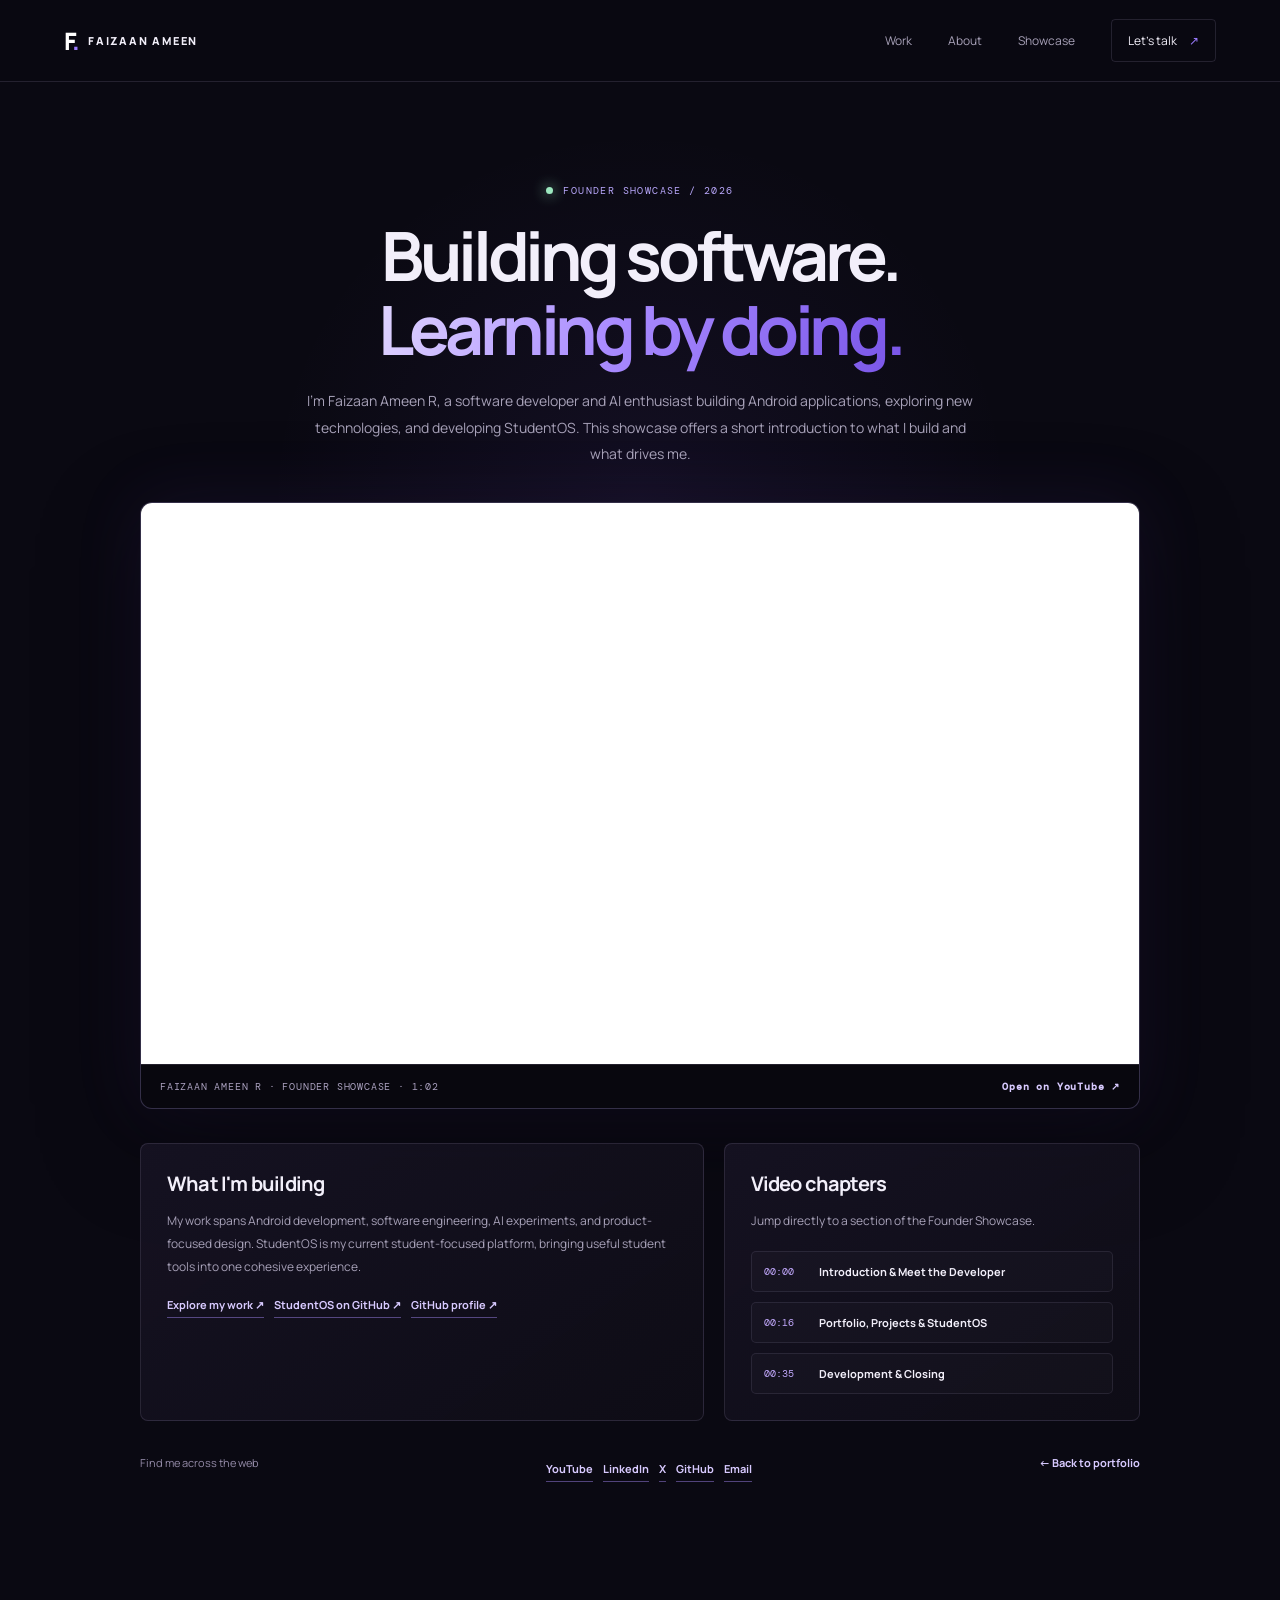
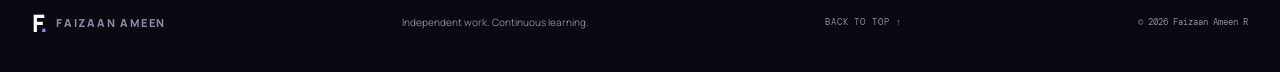
<file: founder-showcase/index.html>
<!doctype html>
<html lang="en">
<head>
  <meta charset="utf-8">
  <meta name="viewport" content="width=device-width, initial-scale=1">
  <meta name="theme-color" content="#0a0912">
  <meta name="color-scheme" content="dark">
  <title>Faizaan Ameen R | Founder Showcase – Software, AI & StudentOS</title>
  <meta name="description" content="Watch the founder showcase of Faizaan Ameen R, a young software developer building Android applications, exploring AI, and developing StudentOS.">
  <meta name="author" content="Faizaan Ameen R">
  <meta name="robots" content="index, follow, max-image-preview:large">
  <link rel="canonical" href="https://faizaanameenr.vercel.app/founder-showcase/">
  <link rel="icon" href="../favicon.svg" type="image/svg+xml">
  <link rel="preconnect" href="https://www.youtube-nocookie.com">
  <link rel="stylesheet" href="../styles.css">
  <link rel="stylesheet" href="../founder-showcase.css">
  <meta property="og:type" content="video.other">
  <meta property="og:title" content="Faizaan Ameen R | Founder Showcase">
  <meta property="og:description" content="A look at my work in software development, AI, and StudentOS.">
  <meta property="og:url" content="https://faizaanameenr.vercel.app/founder-showcase/">
  <meta property="og:image" content="https://i.ytimg.com/vi/cG0vkrNCnkw/maxresdefault.jpg">
  <meta property="og:video" content="https://www.youtube-nocookie.com/embed/cG0vkrNCnkw">
  <meta name="twitter:card" content="summary_large_image">
  <meta name="twitter:title" content="Faizaan Ameen R | Founder Showcase">
  <meta name="twitter:description" content="A look at my work in software development, AI, and StudentOS.">
  <meta name="twitter:image" content="https://i.ytimg.com/vi/cG0vkrNCnkw/maxresdefault.jpg">
  <script type="application/ld+json">
  {
    "@context": "https://schema.org",
    "@graph": [
      {
        "@type": "Person",
        "@id": "https://faizaanameenr.vercel.app/#person",
        "name": "Faizaan Ameen R",
        "url": "https://faizaanameenr.vercel.app/",
        "sameAs": [
          "https://github.com/faizaanameenr",
          "https://www.linkedin.com/in/faizaan-ameen-268a84447/",
          "https://x.com/faizaanameenr",
          "https://www.youtube.com/@faizaanameenr"
        ]
      },
      {
        "@type": "VideoObject",
        "@id": "https://faizaanameenr.vercel.app/founder-showcase/#video",
        "name": "Faizaan Ameen R | Founder Showcase — Building Software, AI & StudentOS",
        "description": "A founder showcase introducing Faizaan Ameen R, a young software developer building Android applications, exploring AI, and developing StudentOS.",
        "thumbnailUrl": [
          "https://i.ytimg.com/vi/cG0vkrNCnkw/maxresdefault.jpg"
        ],
        "uploadDate": "2026-11-14",
        "duration": "PT1M2S",
        "embedUrl": "https://www.youtube-nocookie.com/embed/cG0vkrNCnkw",
        "creator": {
          "@type": "Person",
          "@id": "https://faizaanameenr.vercel.app/#person"
        },
        "mainEntityOfPage": "https://faizaanameenr.vercel.app/founder-showcase/"
      }
    ]
  }
  </script>
</head>
<body>
  <header class="topbar">
    <a class="brand" href="../#home" aria-label="Faizaan Ameen R home"><span class="brand-mark">F<span>.</span></span><span>FAIZAAN AMEEN</span></a>
    <nav class="nav" id="nav">
      <a href="../#work">Work</a>
      <a href="../#about">About</a>
      <a href="./" aria-current="page">Showcase</a>
      <a href="../#contact" class="nav-contact">Let’s talk <span>↗</span></a>
    </nav>
    <button class="menu-toggle" id="menu-toggle" aria-label="Toggle navigation" aria-expanded="false"><span></span><span></span></button>
  </header>

  <main class="showcase-page section-wrap">
    <div class="showcase-intro">
      <div class="eyebrow showcase-kicker"><span class="status-dot"></span> FOUNDER SHOWCASE / 2026</div>
      <h1>Building software.<br><span class="gradient-text">Learning by doing.</span></h1>
      <p>I'm Faizaan Ameen R, a software developer and AI enthusiast building Android applications, exploring new technologies, and developing StudentOS. This showcase offers a short introduction to what I build and what drives me.</p>
    </div>

    <section class="showcase-player-shell" aria-label="Founder Showcase video">
      <div class="showcase-player">
        <iframe
          src="https://www.youtube-nocookie.com/embed/cG0vkrNCnkw?rel=0"
          title="Faizaan Ameen R | Founder Showcase — Building Software, AI & StudentOS"
          loading="eager"
          referrerpolicy="strict-origin-when-cross-origin"
          allow="accelerometer; autoplay; clipboard-write; encrypted-media; gyroscope; picture-in-picture; web-share"
          allowfullscreen></iframe>
      </div>
      <div class="showcase-player-meta">
        <span>FAIZAAN AMEEN R · FOUNDER SHOWCASE · 1:02</span>
        <a href="https://www.youtube.com/watch?v=cG0vkrNCnkw" target="_blank" rel="noopener noreferrer">Open on YouTube ↗</a>
      </div>
    </section>

    <div class="showcase-content">
      <section class="showcase-panel">
        <h2>What I'm building</h2>
        <p>My work spans Android development, software engineering, AI experiments, and product-focused design. StudentOS is my current student-focused platform, bringing useful student tools into one cohesive experience.</p>
        <div class="showcase-links">
          <a href="../#work">Explore my work ↗</a>
          <a href="https://github.com/faizaanameenr/StudentOS" target="_blank" rel="noopener noreferrer">StudentOS on GitHub ↗</a>
          <a href="https://github.com/faizaanameenr" target="_blank" rel="noopener noreferrer">GitHub profile ↗</a>
        </div>
      </section>
      <section class="showcase-panel">
        <h2>Video chapters</h2>
        <p>Jump directly to a section of the Founder Showcase.</p>
        <div class="showcase-chapters">
          <a class="showcase-chapter" href="https://www.youtube.com/watch?v=cG0vkrNCnkw&amp;t=0s" target="_blank" rel="noopener noreferrer"><span class="showcase-time">00:00</span><strong>Introduction &amp; Meet the Developer</strong></a>
          <a class="showcase-chapter" href="https://www.youtube.com/watch?v=cG0vkrNCnkw&amp;t=16s" target="_blank" rel="noopener noreferrer"><span class="showcase-time">00:16</span><strong>Portfolio, Projects &amp; StudentOS</strong></a>
          <a class="showcase-chapter" href="https://www.youtube.com/watch?v=cG0vkrNCnkw&amp;t=35s" target="_blank" rel="noopener noreferrer"><span class="showcase-time">00:35</span><strong>Development &amp; Closing</strong></a>
        </div>
      </section>
    </div>

    <div class="showcase-bottom">
      <span>Find me across the web</span>
      <div class="showcase-links">
        <a href="https://www.youtube.com/@faizaanameenr" target="_blank" rel="noopener noreferrer">YouTube</a>
        <a href="https://www.linkedin.com/in/faizaan-ameen-268a84447/" target="_blank" rel="noopener noreferrer">LinkedIn</a>
        <a href="https://x.com/faizaanameenr" target="_blank" rel="noopener noreferrer">X</a>
        <a href="https://github.com/faizaanameenr" target="_blank" rel="noopener noreferrer">GitHub</a>
        <a href="mailto:faizaanameen.dev@gmail.com">Email</a>
      </div>
      <a href="../">← Back to portfolio</a>
    </div>
  </main>

  <footer class="footer section-wrap">
    <a class="brand" href="../#home"><span class="brand-mark">F<span>.</span></span><span>FAIZAAN AMEEN</span></a>
    <span>Independent work. Continuous learning.</span>
    <a href="#" class="back-to-top">BACK TO TOP ↑</a>
    <small>© <span id="year"></span> Faizaan Ameen R</small>
  </footer>
  <script src="../script.js"></script>
</body>
</html>
</file>
<file: styles.css>
@import url('https://fonts.googleapis.com/css2?family=DM+Mono:wght@400;500&family=Manrope:wght@400;500;600;700;800&display=swap');
:root{--bg:#0a0912;--panel:#13111e;--panel2:#191526;--line:rgba(214,202,255,.13);--text:#f2effa;--muted:#a7a1b8;--violet:#9b7bff;--violet2:#6d4ce3;--mint:#c7f5dc;--mono:'DM Mono',monospace;--sans:'Manrope',sans-serif}
*{box-sizing:border-box}html{scroll-behavior:smooth;scroll-padding-top:100px}body{margin:0;background:var(--bg);color:var(--text);font-family:var(--sans);overflow-x:hidden}a{color:inherit;text-decoration:none}::selection{background:#6f50d8;color:white}.ambient{position:absolute;pointer-events:none;filter:blur(100px);opacity:.18;z-index:-1;border-radius:50%}.ambient-one{width:420px;height:420px;right:0;top:180px;background:#6339d8}.ambient-two{width:360px;height:360px;left:-200px;top:1200px;background:#482a98}.topbar{height:82px;padding:0 max(5vw,24px);display:flex;align-items:center;justify-content:space-between;border-bottom:1px solid var(--line);position:sticky;top:0;z-index:10;background:rgba(10,9,18,.82);backdrop-filter:blur(20px)}.brand{display:inline-flex;align-items:center;gap:11px;font-size:11px;letter-spacing:.16em;font-weight:800}.brand-mark{font-size:24px;letter-spacing:-.1em;color:#fff}.brand-mark span{color:var(--violet)}.nav{display:flex;align-items:center;gap:36px;color:var(--muted);font-size:12px}.nav a{transition:color .2s}.nav a:hover,.nav a:focus-visible{color:white}.nav-contact{padding:12px 16px;border:1px solid var(--line);border-radius:4px;color:var(--text)!important}.nav-contact span{color:var(--violet);margin-left:10px}.menu-toggle{display:none;background:none;border:0}.section-wrap{width:min(1160px,90%);margin-inline:auto}.hero{min-height:690px;padding:110px 0 80px;display:grid;grid-template-columns:1.08fr .92fr;align-items:center;position:relative}.eyebrow,.tiny-label,.project-type,.contact-panel-label{font-family:var(--mono);font-size:10px;letter-spacing:.14em;color:#b7a6f9}.eyebrow{display:flex;align-items:center;gap:10px}.status-dot{width:7px;height:7px;background:#9ce8bf;border-radius:50%;box-shadow:0 0 14px #9ce8bf}.hero h1{font-size:clamp(46px,6.2vw,78px);line-height:1.07;letter-spacing:-.065em;margin:28px 0 24px;font-weight:700}.gradient-text{background:linear-gradient(110deg,#e1d7ff 0%,#a98bff 45%,#7955e8 100%);-webkit-background-clip:text;background-clip:text;color:transparent}.hero-lede{font-size:15px;line-height:1.9;color:var(--muted);max-width:510px}.hero-actions{display:flex;gap:12px;margin-top:34px;flex-wrap:wrap}.button{display:inline-flex;align-items:center;gap:24px;padding:15px 18px;font-size:12px;font-weight:700;border-radius:4px;transition:transform .2s,border-color .2s}.button:hover{transform:translateY(-2px)}.button-primary{background:var(--violet);color:#120d22}.button-primary span{font-size:17px}.button-quiet{border:1px solid var(--line);color:var(--text)}.button-quiet span{color:var(--violet)}.hero-meta{display:flex;align-items:center;gap:13px;margin-top:55px;font-family:var(--mono);font-size:10px;color:#d6d0e5}.hero-meta>span:first-child{color:#7f788f;font-size:9px;letter-spacing:.1em}.hero-meta i{width:3px;height:3px;background:#7563b0;border-radius:50%}.hero-art{height:420px;position:relative;display:grid;place-items:center}.orbit{position:absolute;border:1px solid rgba(170,143,255,.2);border-radius:50%;transform:rotate(-28deg)}.orbit-a{width:390px;height:250px}.orbit-b{width:300px;height:400px;transform:rotate(44deg)}.core-card{position:relative;z-index:2;width:280px;min-height:300px;padding:20px;background:linear-gradient(145deg,rgba(37,31,57,.94),rgba(17,14,27,.96));border:1px solid rgba(194,174,255,.28);border-radius:10px;box-shadow:0 25px 100px rgba(93,61,196,.2),inset 0 1px rgba(255,255,255,.05);transform:rotate(3deg)}.core-top,.core-bottom{display:flex;justify-content:space-between;align-items:center}.tiny-label{font-size:8px;letter-spacing:.1em}.live-pill{font:8px var(--mono);color:#a4e4c0;border:1px solid rgba(164,228,192,.2);padding:5px 7px;border-radius:20px}.live-pill b{display:inline-block;width:5px;height:5px;border-radius:50%;background:#a4e4c0;margin-right:5px}.core-symbol{font-size:74px;font-weight:800;letter-spacing:-.12em;margin-top:32px;line-height:1;background:linear-gradient(145deg,#fff,#9b7bff 70%);color:transparent;background-clip:text}.core-symbol span{font-size:30px;letter-spacing:-.05em}.core-title{font-size:19px;font-weight:800;margin-top:16px}.core-card p{font-size:10px;color:var(--muted);line-height:1.7}.core-line{height:3px;background:#312746;margin:24px 0 17px;border-radius:5px;overflow:hidden}.core-line span{display:block;width:62%;height:100%;background:linear-gradient(90deg,#7552df,#c1a9ff)}.core-bottom{font:8px var(--mono);color:#827b98;letter-spacing:.05em}.float-tag{position:absolute;z-index:3;font:9px var(--mono);letter-spacing:.08em;background:#171323;border:1px solid var(--line);padding:11px 13px;border-radius:3px;box-shadow:0 12px 30px #08060e}.tag-one{top:64px;left:4px;transform:rotate(-5deg)}.tag-two{right:-3px;bottom:64px;transform:rotate(4deg)}.art-cross{position:absolute;color:#a48aff;font-size:24px}.cross-one{top:34px;right:70px}.cross-two{bottom:52px;left:35px;font-size:16px}.hero-index{position:absolute;bottom:25px;left:0;display:flex;align-items:center;gap:12px;color:#777087;font:9px var(--mono);letter-spacing:.1em}.hero-index>span:first-child{color:#c6b5ff}.index-line{height:1px;width:44px;background:#5c4b87}.ticker{border-block:1px solid var(--line);overflow:hidden;background:rgba(255,255,255,.012);padding:17px 0}.ticker-track{display:flex;align-items:center;justify-content:space-around;gap:28px;min-width:950px;white-space:nowrap;font:9px var(--mono);letter-spacing:.14em;color:#b4adc6;animation:marquee 38s linear infinite}.ticker-track b{color:var(--violet);font-size:15px}@keyframes marquee{to{transform:translateX(-22%)}}.work-section{padding:115px 0}.section-heading{display:flex;justify-content:space-between;align-items:end;gap:40px;margin-bottom:45px}.section-heading h2,.about-copy h2{font-size:clamp(32px,4vw,48px);letter-spacing:-.055em;line-height:1.15;margin:17px 0 0}.section-heading>p{max-width:360px;color:var(--muted);font-size:12px;line-height:1.9;margin:0 0 4px}.project-grid{display:grid;grid-template-columns:1fr 1fr;gap:20px}.project-card{border:1px solid var(--line);background:linear-gradient(150deg,rgba(24,20,37,.8),rgba(14,12,22,.85));border-radius:8px;overflow:hidden;transition:transform .25s,border-color .25s}.project-card:hover{transform:translateY(-4px);border-color:rgba(173,146,255,.4)}.project-featured{grid-column:1/-1;display:grid;grid-template-columns:1.05fr .95fr}.project-visual{height:250px;position:relative;overflow:hidden;display:grid;place-items:center;background:#171323}.project-featured .project-visual{height:auto;min-height:360px}.student-visual{background:radial-gradient(ellipse at 50% 40%,#3e2c69 0%,#201a34 40%,#13101e 80%)}.visual-grid{position:absolute;inset:0;background-image:linear-gradient(rgba(198,176,255,.07) 1px,transparent 1px),linear-gradient(90deg,rgba(198,176,255,.07) 1px,transparent 1px);background-size:28px 28px;mask-image:linear-gradient(transparent,#000 20%,#000 75%,transparent)}.student-window{position:relative;z-index:1;width:76%;height:220px;border:1px solid rgba(213,197,255,.28);background:rgba(16,13,27,.9);border-radius:8px;box-shadow:0 30px 60px #0b0815;transform:perspective(900px) rotateY(-8deg) rotateX(3deg)}.window-bar{height:30px;border-bottom:1px solid var(--line);display:flex;align-items:center;gap:5px;padding:0 10px}.window-bar i{width:5px;height:5px;background:#7d699f;border-radius:50%}.window-bar span{font:8px var(--mono);color:#847b9a;margin-left:8px}.window-body{display:flex;height:calc(100% - 30px)}.window-sidebar{width:40px;border-right:1px solid var(--line);padding:14px 10px;display:flex;flex-direction:column;gap:13px}.window-sidebar b{height:17px;width:17px;background:linear-gradient(135deg,#c4afff,#7852dc);border-radius:5px;margin-bottom:10px}.window-sidebar i{height:4px;width:17px;background:#3a304e;border-radius:3px}.window-content{padding:23px 20px;flex:1}.window-content small{font:7px var(--mono);color:#a88aff;letter-spacing:.1em}.window-content strong{display:block;font-size:23px;line-height:1.2;letter-spacing:-.05em;margin-top:12px}.mini-cards{display:flex;gap:7px;margin-top:19px}.mini-cards span{height:35px;flex:1;border:1px solid #332746;border-radius:4px;background:linear-gradient(145deg,#241b36,#171323)}.visual-label{position:absolute;left:20px;bottom:17px;font:8px var(--mono);letter-spacing:.13em;color:#b1a0e8}.project-info{padding:25px}.project-featured .project-info{padding:35px;align-self:center}.project-type{font-size:9px;color:#a993f3}.project-info h3{font-size:24px;letter-spacing:-.04em;margin:12px 0}.project-info p{font-size:12px;line-height:1.9;color:var(--muted);margin:0 0 20px}.tag-row{display:flex;flex-wrap:wrap;gap:7px;margin-bottom:22px}.tag-row span{font:9px var(--mono);color:#c7bfd8;border:1px solid var(--line);border-radius:3px;padding:7px 9px}.text-link{font-size:11px;font-weight:700;display:inline-flex;gap:20px;border-bottom:1px solid #67529b;padding-bottom:7px}.text-link span{color:var(--violet)}.project-note{font:10px var(--mono);color:#8f87a4}.ai-visual{background:radial-gradient(circle at 50% 50%,#38265d,#171323 65%)}.ai-glow{position:absolute;width:180px;height:180px;background:#8053df;filter:blur(70px);opacity:.3}.ai-orb{position:absolute;border-radius:50%;border:1px solid rgba(209,187,255,.55);box-shadow:inset 0 0 35px rgba(147,109,255,.18),0 0 25px rgba(147,109,255,.1)}.orb-1{width:135px;height:135px}.orb-2{width:180px;height:80px;transform:rotate(45deg)}.orb-3{width:180px;height:80px;transform:rotate(-45deg)}.ai-center{font-size:40px;font-weight:800;letter-spacing:-.1em;color:#e4d9ff}.ai-center span{color:#9d7cff}.design-visual{background:linear-gradient(135deg,#29203f,#12101c)}.design-panel{position:absolute;width:150px;height:175px;border:1px solid rgba(201,180,255,.3);border-radius:8px;background:linear-gradient(150deg,#30234d,#171323);box-shadow:0 25px 50px #0c0913}.panel-back{transform:translate(-26px,-7px) rotate(-12deg);opacity:.65}.panel-front{transform:translate(18px,5px) rotate(8deg);padding:20px}.design-top{width:45px;height:5px;border-radius:5px;background:#bda6ff}.design-circle{width:50px;height:50px;border-radius:50%;background:radial-gradient(circle at 30% 25%,#e1d6ff,#8d68e9 70%);margin:24px auto}.design-bars{display:flex;flex-direction:column;gap:6px}.design-bars i{height:4px;border-radius:4px;background:#4e3a70}.design-bars i:nth-child(2){width:75%}.design-bars i:nth-child(3){width:50%}.disclaimer{font-size:10px;line-height:1.8;color:#777087;margin-top:18px}.about-section{border-block:1px solid var(--line);background:linear-gradient(100deg,rgba(29,23,46,.55),rgba(11,9,18,.4));padding:110px 0}.about-layout{display:grid;grid-template-columns:.8fr 1.2fr;gap:90px}.about-label{position:relative;min-height:400px}.about-big{font-size:clamp(42px,5vw,64px);line-height:1.03;letter-spacing:-.07em;font-weight:700;margin-top:35px;position:relative;z-index:1}.about-big span{color:var(--violet)}.about-orbit{position:absolute;width:190px;height:190px;border:1px solid rgba(162,132,255,.22);border-radius:50%;bottom:5px;left:50px}.about-orbit:before,.about-orbit:after{content:"";position:absolute;inset:20px;border:1px solid rgba(162,132,255,.18);border-radius:50%}.about-orbit:after{inset:42px}.about-orbit div{position:absolute;width:9px;height:9px;top:30px;right:20px;border-radius:50%;background:#a98cff;box-shadow:0 0 25px #a98cff}.about-copy h2{font-size:clamp(28px,3.5vw,41px);margin:0 0 25px}.muted-heading{color:#847b98}.about-copy>p{font-size:12px;line-height:2;color:var(--muted);max-width:650px}.principles{display:grid;grid-template-columns:repeat(3,1fr);gap:15px;border-top:1px solid var(--line);margin-top:34px;padding-top:23px}.principles div{display:flex;flex-direction:column;gap:9px}.principles span{font:9px var(--mono);color:var(--violet)}.principles strong{font-size:11px}.principles small{font-size:10px;color:#8f87a4;line-height:1.7}.toolkit-section{padding:110px 0}.toolkit-grid{display:grid;grid-template-columns:1fr 1fr;gap:10px}.toolkit-card{display:grid;grid-template-columns:45px 1fr auto;gap:15px;align-items:center;padding:21px;border:1px solid var(--line);border-radius:5px;background:rgba(255,255,255,.015);transition:background .2s,border-color .2s}.toolkit-card:hover{background:rgba(143,111,234,.06);border-color:rgba(173,146,255,.3)}.tool-icon{width:40px;height:40px;display:grid;place-items:center;background:#201a31;border:1px solid #382b53;border-radius:5px;color:#c6b2ff;font-size:20px}.toolkit-card h3{font-size:12px;margin:0 0 7px}.toolkit-card p{font-size:10px;color:var(--muted);margin:0;line-height:1.7}.toolkit-card>span{font:9px var(--mono);color:#655b79}.contact-section{padding:95px 0;border-top:1px solid var(--line);background:radial-gradient(ellipse at 12% 80%,rgba(96,62,175,.14),transparent 50%)}.contact-layout{display:grid;grid-template-columns:1.2fr .8fr;gap:70px;align-items:center}.contact-layout h2{font-size:clamp(48px,6vw,72px);line-height:1.03;letter-spacing:-.07em;margin:22px 0}.contact-layout>div:first-child>p{max-width:430px;color:var(--muted);font-size:13px;line-height:1.9}.contact-panel{position:relative;padding:28px;border:1px solid var(--line);background:rgba(21,17,33,.8);border-radius:7px;overflow:hidden}.contact-orb{position:absolute;right:24px;top:12px;font-size:40px;color:#6b50a7;opacity:.65}.contact-panel-label{margin-bottom:30px}.contact-panel>a{display:flex;justify-content:space-between;align-items:center;padding:17px 0;border-bottom:1px solid var(--line);font-size:13px;font-weight:700}.contact-panel>a span{color:var(--violet)}.contact-panel>p{font-size:10px;color:#8d849f;line-height:1.8;margin:20px 0 0}.footer{min-height:100px;display:flex;align-items:center;justify-content:space-between;gap:20px;color:#8e869f;font-size:10px}.footer>a:nth-of-type(2){font:9px var(--mono);letter-spacing:.1em}.footer small{font:9px var(--mono)}@media(max-width:800px){.topbar{height:70px}.nav{gap:20px}.hero{grid-template-columns:1fr;padding-top:80px;min-height:unset}.hero-copy{position:relative;z-index:2}.hero-art{height:370px;margin-top:30px}.hero-index{bottom:15px}.project-featured{grid-template-columns:1fr}.project-featured .project-visual{min-height:300px}.project-featured .project-info{padding:26px}.about-layout{grid-template-columns:1fr;gap:35px}.about-label{min-height:230px}.about-orbit{width:150px;height:150px;left:auto;right:30px;bottom:-10px}.about-copy h2{margin-top:0}.contact-layout{gap:35px}.footer{flex-wrap:wrap;padding-block:25px}.footer>span{display:none}}@media(max-width:560px){.topbar{padding-inline:5%}.brand{font-size:9px}.menu-toggle{display:flex;flex-direction:column;gap:5px;padding:10px;z-index:12}.menu-toggle span{width:22px;height:1px;background:#eee}.nav{display:none;position:absolute;top:69px;left:0;right:0;padding:22px 5%;background:#100d1a;border-bottom:1px solid var(--line);flex-direction:column;align-items:stretch;gap:0}.nav.open{display:flex}.nav a{padding:14px 0}.nav .nav-contact{padding:14px;margin-top:7px}.hero{padding-top:65px}.hero h1{font-size:clamp(42px,12vw,62px)}.hero-lede{font-size:13px}.hero-meta{flex-wrap:wrap;margin-top:38px}.hero-art{height:330px;margin-inline:-15px}.orbit-a{width:320px;height:210px}.orbit-b{height:310px;width:230px}.core-card{width:245px;min-height:280px}.tag-one{left:4px;top:30px}.tag-two{right:0;bottom:30px}.work-section,.toolkit-section{padding:75px 0}.section-heading{display:block;margin-bottom:30px}.section-heading>p{margin-top:18px}.project-grid{grid-template-columns:1fr}.project-featured{grid-column:auto}.project-featured .project-visual{min-height:270px}.project-info{padding:22px}.project-info h3{font-size:21px}.about-section{padding:75px 0}.about-layout{gap:20px}.about-label{min-height:210px}.about-big{font-size:50px;margin-top:25px}.principles{grid-template-columns:1fr;gap:18px}.principles div{display:grid;grid-template-columns:24px 1fr;gap:5px 10px}.principles span{grid-row:span 2}.principles small{grid-column:2}.toolkit-grid{grid-template-columns:1fr}.toolkit-card{padding:16px;grid-template-columns:40px 1fr auto}.toolkit-card p{font-size:9px}.contact-section{padding:75px 0}.contact-layout{grid-template-columns:1fr;gap:35px}.contact-layout h2{font-size:55px}.footer{justify-content:space-between}.footer small{width:100%;padding-top:10px;border-top:1px solid var(--line)}}@media(prefers-reduced-motion:reduce){*,*::before,*::after{scroll-behavior:auto!important;animation-duration:.01ms!important;animation-iteration-count:1!important;transition-duration:.01ms!important}}


/* Motion layer: progressively enhanced, touch-friendly, and reduced-motion aware. */
:root { --pointer-x: 50%; --pointer-y: 30%; }
body { background-image: radial-gradient(600px circle at var(--pointer-x) var(--pointer-y), rgba(139,92,246,.075), transparent 62%); }
a, button, .project-card, .toolkit-card { -webkit-tap-highlight-color: transparent; }
a:focus-visible, button:focus-visible { outline: 2px solid #b6a0ff; outline-offset: 4px; }
.motion-reveal { opacity: 0; transform: translate3d(0, 22px, 0); transition: opacity .7s cubic-bezier(.2,.75,.2,1), transform .7s cubic-bezier(.2,.75,.2,1); transition-delay: var(--reveal-delay, 0ms); }
.motion-reveal.is-visible { opacity: 1; transform: translate3d(0,0,0); }
.hero-art { transform-style: preserve-3d; }
.core-card { animation: card-breathe 7s ease-in-out infinite; will-change: transform; }
.orbit-a { animation: orbit-drift 18s ease-in-out infinite alternate; }
.orbit-b { animation: orbit-drift 22s ease-in-out infinite alternate-reverse; }
.project-visual { overflow: hidden; }
.project-visual::after { content: ""; position:absolute; inset:-60% -30%; pointer-events:none; background: linear-gradient(110deg, transparent 40%, rgba(255,255,255,.055) 50%, transparent 60%); transform:translateX(-60%) rotate(8deg); transition:transform .9s ease; }
.project-card:hover .project-visual::after { transform:translateX(60%) rotate(8deg); }
.project-card, .toolkit-card { transition: transform .28s ease, border-color .28s ease, box-shadow .28s ease; }
.project-card:hover { border-color:rgba(167,139,250,.45); box-shadow:0 22px 70px rgba(0,0,0,.2); }
.toolkit-card:hover { transform:translateY(-3px); border-color:rgba(167,139,250,.35); }
.button { transition:transform .2s ease, box-shadow .2s ease, background .2s ease; }
.button:hover { transform:translateY(-2px); box-shadow:0 10px 28px rgba(139,92,246,.18); }
@keyframes card-breathe { 0%,100% { transform:translateY(0) rotateX(0deg) rotateY(0deg); } 50% { transform:translateY(-7px) rotateX(1deg) rotateY(-1deg); } }
@keyframes orbit-drift { from { translate:0 -5px; rotate:-2deg; } to { translate:0 8px; rotate:2deg; } }
@media (max-width: 760px) {
  body { background-image: radial-gradient(360px circle at var(--pointer-x) var(--pointer-y), rgba(139,92,246,.06), transparent 65%); }
  .motion-reveal { transform:translate3d(0,14px,0); transition-duration:.48s; }
  .project-card:active, .toolkit-card:active { transform:scale(.99); }
  .core-card { animation-duration:9s; }
}
@media (hover:none), (pointer:coarse) {
  .project-card:hover { box-shadow:none; }
  .project-visual::after { display:none; }
}
@media (prefers-reduced-motion: reduce) {
  .motion-reveal { opacity:1!important; transform:none!important; transition:none!important; }
  .core-card,.orbit-a,.orbit-b { animation:none!important; }
  .project-card,.toolkit-card,.button { transition:none!important; }
  body { background-image:none; }
}


/* Rotating hero role */
.hero-heading { max-width: 760px; }
.role-rotator { display:inline-block; min-width:0; white-space:nowrap; transform-origin:50% 80%; }
.role-rotator.role-exit { opacity:0; transform:translateY(9px); filter:blur(3px); }
.role-rotator.role-enter { animation: role-enter .42s cubic-bezier(.2,.75,.2,1) both; }
@keyframes role-enter { from { opacity:0; transform:translateY(-9px); filter:blur(3px); } to { opacity:1; transform:translateY(0); filter:blur(0); } }
@media(max-width:760px) {
 .hero-heading { max-width:100%; }
 .role-rotator { white-space:normal; }
}
@media(prefers-reduced-motion:reduce) {
 .role-rotator.role-exit { opacity:1; transform:none; filter:none; }
 .role-rotator.role-enter { animation:none; }
}


/* StudentOS project links and vertically stacked APK releases */
.student-links{display:flex;flex-direction:column;align-items:flex-start;gap:13px;margin:2px 0 26px}
.student-links .text-link{line-height:1.5}
.release-list{display:flex;flex-direction:column;gap:12px;border-top:1px solid var(--line);padding-top:18px}
.release-heading{display:flex;justify-content:space-between;gap:10px;color:#8d83a6;font:8px var(--mono);letter-spacing:.13em;margin-bottom:2px}
.release-card{border:1px solid var(--line);border-radius:6px;background:rgba(7,6,13,.35);padding:17px}
.release-current{border-color:rgba(155,123,255,.42);background:linear-gradient(130deg,rgba(117,81,205,.11),rgba(255,255,255,.012))}
.release-topline,.release-actions{display:flex;align-items:center;justify-content:space-between;gap:12px;flex-wrap:wrap}
.release-version{font:11px var(--mono);color:#e1d7ff;letter-spacing:.06em}
.release-status{font:8px var(--mono);letter-spacing:.1em;color:#b8a0ff;border:1px solid rgba(155,123,255,.3);padding:5px 7px;border-radius:3px}
.release-archived{color:#a7a1b8;border-color:var(--line)}
.release-card h4{font-size:15px;margin:13px 0 6px;letter-spacing:-.02em}
.release-card>p{font-size:10px;line-height:1.8;color:var(--muted);margin:0 0 15px;overflow-wrap:anywhere}
.release-download{display:inline-flex;align-items:center;justify-content:center;gap:16px;padding:11px 13px;background:var(--violet);color:#120d22;font-size:10px;font-weight:800;border-radius:4px}
.release-download span{font-size:15px}
.release-source{font-size:10px;font-weight:700;color:#c9bbf5}
.release-unavailable{background:#282333;color:#898197;cursor:not-allowed}
.release-note{display:block;margin-top:13px;color:#8d849f;font-size:9px;line-height:1.7}
@media(max-width:560px){.release-card{padding:14px}.release-actions{align-items:flex-start;flex-direction:column}.release-heading{font-size:7px}.student-links{gap:15px}}


/* Responsive refinement: wide desktop through compact phones */
.section-wrap{width:min(1240px,calc(100% - 64px))}
.hero{grid-template-columns:minmax(0,1.05fr) minmax(360px,.95fr);gap:clamp(24px,4vw,64px);min-height:min(760px,calc(100svh - 82px));padding-block:clamp(72px,8vw,118px) 86px}
.hero-copy,.hero-art,.project-info,.about-copy,.contact-layout>div{min-width:0}
.hero h1{font-size:clamp(48px,5.3vw,78px);overflow-wrap:normal}
.hero-art{width:100%;min-width:0}
.work-section,.toolkit-section{padding-block:clamp(76px,8vw,116px)}
.project-grid{gap:clamp(14px,2vw,24px)}
.project-featured{grid-template-columns:minmax(0,1.02fr) minmax(0,.98fr)}
.project-featured .project-visual{min-height:440px}
.project-featured .project-info{padding:clamp(24px,3vw,42px)}
.project-info p{max-width:62ch}
.student-showcase{isolation:isolate;min-height:440px!important;background:radial-gradient(ellipse at 50% 48%,#45316f 0%,#211a35 52%,#100e19 100%)}
.student-device{position:absolute;z-index:1;overflow:hidden;border:1px solid rgba(225,213,255,.28);border-radius:14px;background:#0c0a13;box-shadow:0 24px 60px rgba(0,0,0,.48)}
.student-device img{display:block;width:100%;height:100%;object-fit:cover;object-position:top center}
.student-device-main{width:39%;height:74%;left:31%;top:12%;z-index:3;transform:rotate(-2deg)}
.student-device-side{width:31%;height:61%;left:8%;top:24%;z-index:2;transform:rotate(-8deg)}
.student-device-back{width:29%;height:57%;right:7%;top:27%;z-index:1;transform:rotate(7deg)}
.student-showcase .visual-label{z-index:4;left:22px;bottom:20px}
.student-showcase .visual-grid{z-index:0}
.student-links{align-items:stretch}
.student-links .text-link{width:fit-content;max-width:100%;overflow-wrap:anywhere}
.release-list{min-width:0}
.release-card{min-width:0}
.release-actions{justify-content:flex-start;gap:18px}
.about-layout{grid-template-columns:minmax(0,.78fr) minmax(0,1.22fr);gap:clamp(38px,7vw,100px)}
.toolkit-grid{gap:12px}
.contact-layout{grid-template-columns:minmax(0,1.15fr) minmax(320px,.85fr);gap:clamp(36px,7vw,90px)}
@media(min-width:1500px){
 .section-wrap{width:min(1320px,calc(100% - 112px))}
 .hero h1{font-size:clamp(72px,5vw,88px)}
 .project-featured .project-visual{min-height:500px}
}
@media(max-width:1000px){
 .section-wrap{width:calc(100% - 48px)}
 .hero{grid-template-columns:minmax(0,1fr) minmax(280px,.82fr);gap:18px;padding-top:76px}
 .hero h1{font-size:clamp(43px,5.4vw,58px)}
 .hero-art{transform:scale(.9);transform-origin:center}
 .orbit-a{width:340px;height:225px}
 .orbit-b{width:260px;height:340px}
 .float-tag{font-size:8px;padding:9px}
 .tag-one{left:-4px}
 .tag-two{right:-12px}
 .project-featured .project-visual{min-height:390px}
 .project-featured .project-info{padding:24px}
 .about-layout{gap:40px}
 .contact-layout{gap:32px}
}
@media(max-width:760px){
 .section-wrap{width:calc(100% - 40px)}
 .hero{grid-template-columns:minmax(0,1fr);min-height:unset;padding:72px 0 68px;gap:12px}
 .hero h1{font-size:clamp(44px,8.4vw,66px)}
 .hero-art{height:360px;margin:12px auto 0;transform:none;width:min(100%,480px)}
 .hero-index{bottom:10px}
 .project-featured{grid-template-columns:minmax(0,1fr)}
 .project-featured .project-visual{min-height:380px}
 .project-featured .project-info{padding:clamp(22px,5vw,32px)}
 .about-layout{grid-template-columns:minmax(0,1fr);gap:28px}
 .about-label{min-height:220px}
 .about-orbit{right:clamp(20px,10vw,80px)}
 .contact-layout{grid-template-columns:minmax(0,1fr);gap:30px}
 .contact-panel{max-width:none}
}
@media(max-width:560px){
 .section-wrap{width:calc(100% - 32px)}
 .topbar{padding-inline:16px}
 .hero{padding-top:56px}
 .hero h1{font-size:clamp(39px,10.8vw,54px);letter-spacing:-.06em}
 .hero-lede{max-width:42ch}
 .hero-actions{gap:9px}
 .button{gap:14px;padding:14px}
 .hero-meta{gap:10px}
 .hero-art{height:320px;width:100%;margin-inline:0}
 .orbit-a{width:min(84vw,320px);height:205px}
 .orbit-b{width:min(64vw,240px);height:300px}
 .core-card{width:235px;min-height:270px}
 .tag-one{left:0;top:25px}
 .tag-two{right:0;bottom:20px}
 .project-featured .project-visual{min-height:320px}
 .student-device-main{width:42%;height:72%;left:30%;top:12%}
 .student-device-side{width:32%;height:59%;left:5%;top:25%}
 .student-device-back{width:29%;height:54%;right:4%;top:29%}
 .student-showcase .visual-label{left:14px;bottom:14px;font-size:7px}
 .section-heading h2{font-size:clamp(30px,8vw,40px)}
 .project-info{padding:20px}
 .release-heading{flex-wrap:wrap}
 .release-actions{align-items:stretch;flex-direction:column}
 .release-download{width:100%;justify-content:space-between}
 .release-source{padding:4px 0}
 .principles{grid-template-columns:minmax(0,1fr)}
 .toolkit-card{grid-template-columns:38px minmax(0,1fr) auto;gap:11px}
 .toolkit-card p{overflow-wrap:anywhere}
 .contact-layout h2{font-size:clamp(44px,12vw,56px)}
 .contact-panel{padding:22px}
 .contact-panel>a{overflow-wrap:anywhere;gap:12px}
 .footer{gap:14px}
}
@media(max-width:360px){
 .brand{letter-spacing:.1em}
 .hero h1{font-size:38px}
 .hero-art{height:290px}
 .core-card{width:215px;padding:16px}
 .tiny-label,.live-pill{font-size:7px}
 .project-featured .project-visual{min-height:285px}
 .release-card{padding:12px}
}
@media(orientation:landscape) and (max-height:560px) and (min-width:700px){
 .hero{min-height:unset;padding-block:48px 60px}
 .hero-art{height:330px}
}
@media(prefers-reduced-motion:reduce){
 .student-device{transform:none}
}


/* Desktop showcase: give the real StudentOS screens more visual weight. */
@media (min-width: 1101px) {
  .student-showcase,
  .project-featured .student-showcase { min-height: 560px !important; }
  .student-device-main { width: 46%; height: 80%; left: 28%; top: 8%; }
  .student-device-side { width: 35%; height: 67%; left: 4%; top: 19%; }
  .student-device-back { width: 33%; height: 64%; right: 4%; top: 22%; }
}


/* StudentOS showcase fix: show complete screens at both desktop and mobile sizes, hide status-bar clock. */
.student-device { background:#0c0a13; }
.student-device img {
  display:block;
  width:100%;
  height:100%;
  object-fit:contain !important;
  object-position:center top !important;
}
/* Cover only the screenshot status-bar strip; keep the rest of each app screen visible. */
.student-device::after {
  content:"";
  position:absolute;
  z-index:5;
  top:0;
  left:0;
  right:0;
  height:5.2%;
  background:#0c0a13;
  pointer-events:none;
}
@media (min-width:761px) {
  .student-showcase,
  .project-featured .student-showcase { min-height:620px !important; }
  .student-device-main { width:42%; height:86%; left:29%; top:7%; }
  .student-device-side { width:31%; height:72%; left:3%; top:15%; }
  .student-device-back { width:30%; height:69%; right:3%; top:18%; }
}
@media (max-width:760px) {
  .project-featured .project-visual.student-showcase { min-height:440px !important; }
  .student-device-main { width:43%; height:79%; left:29%; top:8%; }
  .student-device-side { width:32%; height:65%; left:3%; top:18%; }
  .student-device-back { width:30%; height:62%; right:3%; top:21%; }
}
@media (max-width:560px) {
  .project-featured .project-visual.student-showcase { min-height:390px !important; }
  .student-device-main { width:45%; height:78%; left:28%; top:7%; }
  .student-device-side { width:31%; height:62%; left:2%; top:19%; }
  .student-device-back { width:29%; height:59%; right:2%; top:22%; }
}


/* Accessibility and reliable anchor placement below the sticky header. */
#home, #work, #about, #toolkit, #contact { scroll-margin-top: 100px; }
.disclaimer { color: #aaa3ba; }
.back-to-top { display:inline-flex; align-items:center; gap:8px; }
.back-to-top svg { flex:0 0 auto; }
@media (max-width: 560px) {
  #home, #work, #about, #toolkit, #contact { scroll-margin-top: 82px; }
}


/* StudentOS: three consistent, realistic phone frames in one fixed showcase. */
.project-featured { align-items: stretch; }
.project-featured .student-showcase {
  position: relative;
  align-self: stretch;
  width: 100%;
  height: 500px;
  min-height: 500px !important;
  overflow: hidden;
  isolation: isolate;
}
.student-device {
  box-sizing: border-box;
  position: absolute;
  overflow: hidden;
  aspect-ratio: 9 / 19.5;
  height: auto !important;
  border: 2px solid #34313f;
  border-radius: 22px;
  background: #09090f;
  box-shadow: 0 20px 45px rgba(0,0,0,.48), inset 0 0 0 1px rgba(255,255,255,.08);
}
.student-device img {
  display: block;
  width: 100%;
  height: 100%;
  object-fit: cover !important;
  object-position: center top !important;
  border-radius: 19px;
}
.student-device::after { content: none !important; }
.student-device-main {
  width: min(34%, 205px) !important;
  left: 50% !important;
  top: 50% !important;
  right: auto !important;
  transform: translate(-50%,-50%) !important;
  z-index: 3 !important;
  opacity: 1;
  border-radius: 22px;
  box-shadow: 0 24px 50px rgba(0,0,0,.55), 0 0 30px rgba(139,92,246,.12);
}
.student-device-side {
  width: min(29%, 176px) !important;
  left: 13% !important;
  top: 50% !important;
  right: auto !important;
  transform: translateY(-50%) rotate(-3deg) !important;
  z-index: 2 !important;
  opacity: 1;
}
.student-device-back {
  width: min(29%, 176px) !important;
  right: 13% !important;
  left: auto !important;
  top: 50% !important;
  transform: translateY(-50%) rotate(3deg) !important;
  z-index: 1 !important;
  opacity: 1;
}
.student-showcase .visual-label { z-index: 4; }
@media (min-width: 1101px) {
  .project-featured .student-showcase { height: 560px; min-height: 560px !important; }
  .student-device-main { width: min(34%, 220px) !important; }
  .student-device-side { width: min(29%, 188px) !important; left: 10% !important; }
  .student-device-back { width: min(29%, 188px) !important; right: 10% !important; }
}
@media (max-width: 1000px) {
  .project-featured .student-showcase { height: 460px; min-height: 460px !important; }
  .student-device-main { width: min(35%, 190px) !important; }
  .student-device-side { width: min(29%, 158px) !important; left: 7% !important; }
  .student-device-back { width: min(29%, 158px) !important; right: 7% !important; }
}
@media (max-width: 760px) {
  .project-featured .student-showcase { height: 460px; min-height: 460px !important; }
  .student-device-main { width: min(38%, 205px) !important; }
  .student-device-side { width: min(31%, 168px) !important; left: 4% !important; }
  .student-device-back { width: min(31%, 168px) !important; right: 4% !important; }
}
@media (max-width: 560px) {
  .project-featured .student-showcase { height: 400px; min-height: 400px !important; }
  .student-device { border-radius: 17px; }
  .student-device img { border-radius: 14px; }
  .student-device-main { width: 39% !important; }
  .student-device-side { width: 31% !important; left: 2% !important; }
  .student-device-back { width: 31% !important; right: 2% !important; }
  .student-showcase .visual-label { left: 12px; bottom: 12px; font-size: 7px; }
}
@media (max-width: 360px) {
  .project-featured .student-showcase { height: 360px; min-height: 360px !important; }
  .student-device-main { width: 40% !important; }
  .student-device-side { width: 31% !important; left: 1% !important; }
  .student-device-back { width: 31% !important; right: 1% !important; }
}
@media (prefers-reduced-motion: reduce) {
  .student-device-main, .student-device-side, .student-device-back { transition: none !important; }
}


/* Personal portrait hero: monochrome photography with restrained violet accents. */
.hero-portrait {
  position: relative;
  display: grid;
  place-items: center;
  min-width: 0;
  height: 440px;
  isolation: isolate;
}
.portrait-frame {
  position: relative;
  z-index: 2;
  width: min(68%, 340px);
  height: min(100%, 420px);
  aspect-ratio: 2 / 3;
  overflow: hidden;
  border: 1px solid rgba(194,174,255,.38);
  border-radius: 18px;
  background: #13111e;
  box-shadow: 0 28px 80px rgba(0,0,0,.52), 0 0 54px rgba(139,92,246,.16);
  transform: rotate(2deg);
}
.portrait-frame img {
  display: block;
  width: 100%;
  height: 100%;
  object-fit: cover;
  object-position: center 44%;
  filter: grayscale(100%);
}
.portrait-caption {
  position: absolute;
  inset: auto 0 0;
  display: flex;
  align-items: center;
  gap: 9px;
  padding: 32px 15px 16px;
  background: linear-gradient(transparent,rgba(10,9,18,.92));
  color: #eee8ff;
  font: 9px var(--mono);
  letter-spacing: .12em;
}
.portrait-caption i {
  display: inline-block;
  width: 4px;
  height: 4px;
  flex: 0 0 auto;
  border-radius: 50%;
  background: var(--violet);
}
.portrait-orbit {
  position: absolute;
  z-index: 1;
  width: 82%;
  aspect-ratio: 1;
  border: 1px solid rgba(155,123,255,.22);
  border-radius: 50%;
  pointer-events: none;
}
.portrait-orbit-one { transform: rotate(-24deg) scaleY(.7); }
.portrait-orbit-two { transform: rotate(35deg) scaleY(.82); }
.portrait-float {
  position: absolute;
  z-index: 3;
  padding: 10px 12px;
  border: 1px solid rgba(194,174,255,.22);
  border-radius: 4px;
  background: rgba(15,12,25,.88);
  color: #d9ccff;
  font: 8px var(--mono);
  letter-spacing: .1em;
  box-shadow: 0 12px 28px rgba(0,0,0,.24);
}
.portrait-float-top { top: 15%; right: 0; }
.portrait-float-bottom { bottom: 13%; left: 0; }
@media (max-width: 1000px) {
  .hero-portrait { height: 390px; }
  .portrait-frame { width: min(72%,300px); }
  .portrait-float { font-size: 7px; padding: 8px; }
}
@media (max-width: 760px) {
  .hero-portrait { height: 390px; margin: 12px auto 0; width: min(100%,480px); }
  .portrait-frame { width: min(64%,270px); height: min(100%,360px); }
  .portrait-float-top { right: 2%; top: 12%; }
  .portrait-float-bottom { left: 1%; bottom: 10%; }
}
@media (max-width: 560px) {
  .hero-portrait { height: 340px; }
  .portrait-frame { width: min(65%,240px); height: 330px; border-radius: 15px; }
  .portrait-caption { font-size: 8px; padding: 28px 11px 13px; }
  .portrait-float-top { right: 0; top: 10%; }
  .portrait-float-bottom { left: 0; bottom: 8%; }
}
@media (prefers-reduced-motion: reduce) {
  .portrait-frame { transform: none; }
}


/* Interactive portrait hover: subtle lift, zoom, violet glow, and a light sweep. */
.portrait-frame {
  transition: transform .45s cubic-bezier(.2,.8,.2,1), box-shadow .45s ease, border-color .35s ease;
  will-change: transform;
}
.portrait-frame img {
  transition: transform .7s cubic-bezier(.2,.8,.2,1), filter .45s ease;
}
.portrait-frame::after {
  content: "";
  position: absolute;
  inset: 0;
  pointer-events: none;
  background: linear-gradient(115deg, transparent 28%, rgba(196,174,255,.2) 47%, rgba(255,255,255,.04) 52%, transparent 68%);
  transform: translateX(-125%);
  transition: transform .85s cubic-bezier(.2,.8,.2,1);
}
.portrait-orbit {
  transition: transform .7s cubic-bezier(.2,.8,.2,1), border-color .45s ease;
}
.portrait-float {
  transition: transform .4s cubic-bezier(.2,.8,.2,1), border-color .4s ease, box-shadow .4s ease;
}
@media (hover: hover) and (pointer: fine) {
  .hero-portrait:hover .portrait-frame,
  .hero-portrait:focus-within .portrait-frame {
    transform: translateY(-7px) rotate(0deg) scale(1.045);
    border-color: rgba(194,174,255,.8);
    box-shadow: 0 34px 95px rgba(0,0,0,.58), 0 0 70px rgba(139,92,246,.32);
  }
  .hero-portrait:hover .portrait-frame img,
  .hero-portrait:focus-within .portrait-frame img {
    transform: scale(1.075);
    filter: grayscale(72%) contrast(1.04);
  }
  .hero-portrait:hover .portrait-frame::after,
  .hero-portrait:focus-within .portrait-frame::after {
    transform: translateX(125%);
  }
  .hero-portrait:hover .portrait-orbit-one {
    transform: rotate(-15deg) scaleY(.76);
    border-color: rgba(174,143,255,.48);
  }
  .hero-portrait:hover .portrait-orbit-two {
    transform: rotate(27deg) scaleY(.88);
    border-color: rgba(174,143,255,.38);
  }
  .hero-portrait:hover .portrait-float-top {
    transform: translate(5px,-4px);
    border-color: rgba(194,174,255,.5);
    box-shadow: 0 14px 34px rgba(82,53,160,.22);
  }
  .hero-portrait:hover .portrait-float-bottom {
    transform: translate(-5px,4px);
    border-color: rgba(194,174,255,.5);
    box-shadow: 0 14px 34px rgba(82,53,160,.22);
  }
}
@media (prefers-reduced-motion: reduce) {
  .portrait-frame, .portrait-frame img, .portrait-frame::after,
  .portrait-orbit, .portrait-float { transition: none !important; }
  .portrait-frame::after { display: none; }
}


/* Skills & expertise: responsive animated icon tiles in the portfolio's violet visual system. */
.skills-section{padding-block:clamp(76px,8vw,116px)}
.skills-grid{display:grid;grid-template-columns:repeat(5,minmax(0,1fr));gap:14px;margin-top:34px}
.skill-tile{position:relative;display:flex;min-width:0;min-height:190px;flex-direction:column;align-items:flex-start;justify-content:center;padding:22px 20px;overflow:hidden;border:1px solid var(--line);border-radius:8px;background:linear-gradient(145deg,rgba(25,21,38,.78),rgba(15,13,23,.86));transition:transform .3s ease,border-color .3s ease,background .3s ease,box-shadow .3s ease}
.skill-tile:before{content:"";position:absolute;width:110px;height:110px;right:-55px;top:-55px;border-radius:50%;background:rgba(139,92,246,.12);filter:blur(18px);transition:transform .45s ease,opacity .3s ease;opacity:.5}
.skill-icon-wrap{position:relative;display:grid;place-items:center;width:58px;height:58px;margin-bottom:20px;border:1px solid rgba(194,174,255,.14);border-radius:14px;background:rgba(10,9,18,.68);transition:transform .35s cubic-bezier(.2,.8,.2,1),border-color .3s ease,box-shadow .3s ease}
.skill-icon-wrap img{display:block;width:42px;height:42px;object-fit:contain}
.skill-icon-text{color:#e0d5ff;font-size:31px;font-weight:800;letter-spacing:-.08em;text-shadow:0 0 22px rgba(155,123,255,.28)}
.skill-icon-saas{font:700 15px var(--mono);letter-spacing:-.06em}
.skill-tile h3{position:relative;margin:0 0 7px;font-size:14px;line-height:1.35;letter-spacing:-.025em}
.skill-tile>span{position:relative;color:var(--muted);font-size:10px;line-height:1.5}
@media(hover:hover) and (pointer:fine){.skill-tile:hover{transform:translateY(-6px);border-color:rgba(174,143,255,.48);background:linear-gradient(145deg,rgba(40,31,61,.92),rgba(17,14,27,.96));box-shadow:0 18px 48px rgba(0,0,0,.25),0 0 32px rgba(139,92,246,.09)}.skill-tile:hover:before{transform:scale(1.5);opacity:1}.skill-tile:hover .skill-icon-wrap{transform:translateY(-2px) scale(1.06);border-color:rgba(194,174,255,.4);box-shadow:0 8px 26px rgba(91,63,165,.18)}}
@media(max-width:1000px){.skills-grid{grid-template-columns:repeat(3,minmax(0,1fr))}}
@media(max-width:560px){.skills-grid{grid-template-columns:repeat(2,minmax(0,1fr));gap:10px;margin-top:26px}.skill-tile{min-height:166px;padding:17px 14px}.skill-icon-wrap{width:52px;height:52px;margin-bottom:16px}.skill-icon-wrap img{width:38px;height:38px}.skill-tile h3{font-size:12px}.skill-tile>span{font-size:9px}}
@media(prefers-reduced-motion:reduce){.skill-tile,.skill-tile:before,.skill-icon-wrap{transition:none!important}}


/* Project visual refresh: layered AI workflow and interface-design scenes. */
.ai-visual {
  isolation:isolate;
  overflow:hidden;
  background:radial-gradient(ellipse at 50% 48%,#30204f 0%,#171323 58%,#100d19 100%);
}
.ai-visual-grid {
  position:absolute;inset:0;opacity:.38;
  background-image:linear-gradient(rgba(190,169,255,.08) 1px,transparent 1px),linear-gradient(90deg,rgba(190,169,255,.08) 1px,transparent 1px);
  background-size:30px 30px;
  mask-image:radial-gradient(ellipse at center,#000 15%,transparent 78%);
}
.ai-glow { width:220px;height:220px;background:#8756f2;filter:blur(76px);opacity:.32; }
.ai-orbit { position:absolute;left:50%;top:48%;border:1px solid rgba(199,179,255,.24);border-radius:50%;pointer-events:none; }
.ai-orbit-one { width:290px;height:130px;transform:translate(-50%,-50%) rotate(-28deg); }
.ai-orbit-two { width:245px;height:105px;transform:translate(-50%,-50%) rotate(48deg);border-color:rgba(168,139,255,.2); }
.ai-core {
  position:absolute;left:50%;top:48%;z-index:3;width:126px;height:126px;
  display:flex;flex-direction:column;align-items:center;justify-content:center;gap:5px;
  border:1px solid rgba(213,195,255,.52);border-radius:32px;
  background:linear-gradient(145deg,rgba(65,47,99,.94),rgba(19,15,31,.96));
  box-shadow:0 18px 55px rgba(0,0,0,.4),0 0 42px rgba(139,92,246,.22),inset 0 1px rgba(255,255,255,.12);
  transform:translate(-50%,-50%) rotate(-7deg);
}
.ai-core strong {font-size:38px;line-height:1;letter-spacing:-.1em;color:#f0eaff;text-shadow:0 0 25px rgba(191,165,255,.42)}
.ai-core strong span {color:#ad8bff}
.ai-core small {font:7px var(--mono);letter-spacing:.13em;color:#bdb0da}
.ai-core-ring {position:absolute;inset:-9px;border:1px solid rgba(177,149,255,.2);border-radius:38px}
.ai-node {
  position:absolute;z-index:2;display:grid;grid-template-columns:28px auto;align-items:center;gap:2px 8px;
  min-width:108px;padding:10px 12px;border:1px solid rgba(207,190,255,.2);border-radius:9px;
  background:linear-gradient(145deg,rgba(35,28,53,.94),rgba(17,14,27,.96));
  box-shadow:0 14px 35px rgba(0,0,0,.28);backdrop-filter:blur(12px);
}
.ai-node>span:not(.ai-node-icon){font:7px var(--mono);letter-spacing:.1em;color:#d9ceef}
.ai-node-icon {grid-row:span 2;width:27px;height:27px;display:grid;place-items:center;border-radius:7px;background:rgba(145,111,229,.18);color:#d8c8ff;font-size:16px}
.ai-node i {height:3px;border-radius:4px;background:rgba(185,164,232,.2);width:52px}
.ai-node i:last-child {width:34px}
.ai-node-left {left:7%;top:22%}
.ai-node-right {right:6%;top:24%}
.ai-node-bottom {left:50%;bottom:17%;transform:translateX(-50%)}
.design-visual {
  isolation:isolate;overflow:hidden;
  background:radial-gradient(ellipse at 52% 46%,#382754 0%,#1b1629 55%,#100e18 100%);
}
.design-glow {position:absolute;width:220px;height:190px;left:40%;top:20%;background:#8056d8;filter:blur(85px);opacity:.23}
.design-window {
  position:absolute;border:1px solid rgba(215,199,255,.26);border-radius:10px;
  background:linear-gradient(145deg,rgba(36,29,53,.97),rgba(15,13,23,.98));
  box-shadow:0 24px 55px rgba(0,0,0,.38);
}
.design-window-back {width:48%;height:55%;left:13%;top:19%;transform:rotate(-10deg);opacity:.58;padding:16px}
.design-window-back span {display:inline-block;width:5px;height:5px;border-radius:50%;background:#9c82d5;margin-right:4px}
.design-window-back i {display:block;height:5px;width:70%;margin-top:17px;border-radius:4px;background:#45365f}
.design-window-back i:nth-of-type(2){width:54%;margin-top:9px}.design-window-back i:nth-of-type(3){width:62%;margin-top:9px}
.design-window-front {z-index:2;width:54%;height:66%;right:13%;top:17%;padding:14px;transform:rotate(5deg);border-color:rgba(214,196,255,.42)}
.design-window-head {display:flex;justify-content:space-between;align-items:center;font:7px var(--mono);letter-spacing:.12em;color:#cfc1ed}
.design-window-head span {color:#b59aff;font-size:14px}
.design-preview {height:55%;margin-top:13px;display:flex;align-items:center;gap:12px;padding:12px;border:1px solid rgba(194,174,255,.12);border-radius:7px;background:linear-gradient(135deg,rgba(113,79,174,.2),rgba(18,15,28,.6))}
.design-preview-orb {width:43px;height:43px;flex:0 0 auto;border-radius:14px;background:radial-gradient(circle at 30% 25%,#f0e7ff,#a582f4 48%,#51358c);box-shadow:0 0 24px rgba(161,124,255,.3)}
.design-preview-lines {display:flex;flex:1;flex-direction:column;gap:6px}
.design-preview-lines i {height:4px;border-radius:4px;background:#8b76b5}
.design-preview-lines i:nth-child(2){width:78%;opacity:.7}.design-preview-lines i:nth-child(3){width:55%;opacity:.45}
.design-palette {display:flex;gap:5px;margin-top:10px}
.design-palette i {height:13px;flex:1;border-radius:3px;background:#302544;border:1px solid rgba(255,255,255,.08)}
.design-palette i:nth-child(2){background:#5b4385}.design-palette i:nth-child(3){background:#8c6bd0}.design-palette i:nth-child(4){background:#b69bfa}.design-palette i:nth-child(5){background:#e5dcff}
.design-components {display:flex;gap:5px;margin-top:8px}
.design-components span {height:13px;flex:1;border:1px solid rgba(190,169,255,.28);border-radius:4px;background:rgba(139,92,246,.12)}
.design-components span:first-child {background:#9d7ce8}
.design-token {position:absolute;z-index:3;display:flex;align-items:center;gap:7px;padding:8px 10px;border:1px solid rgba(212,195,255,.24);border-radius:6px;background:rgba(18,15,28,.92);box-shadow:0 12px 28px rgba(0,0,0,.3);color:#e7ddff;font:12px var(--mono)}
.design-token small {font-size:6px;letter-spacing:.12em;color:#a99bbf}
.design-token-type {left:7%;bottom:23%}
.design-token-color {right:7%;bottom:18%}
.design-token-color i {width:9px;height:9px;border-radius:3px;background:#5c438a}
.design-token-color i:nth-child(2){background:#9d7ce8}.design-token-color i:nth-child(3){background:#d9c8ff}
@media (hover:hover) and (pointer:fine) {
  .project-card:hover .ai-core {box-shadow:0 22px 65px rgba(0,0,0,.48),0 0 58px rgba(139,92,246,.34),inset 0 1px rgba(255,255,255,.16)}
  .project-card:hover .ai-orbit-one {transform:translate(-50%,-50%) rotate(-18deg) scale(1.05)}
  .project-card:hover .ai-orbit-two {transform:translate(-50%,-50%) rotate(58deg) scale(1.05)}
  .project-card:hover .design-window-front {transform:translate(-4px,-5px) rotate(2deg)}
  .project-card:hover .design-window-back {transform:translate(4px,3px) rotate(-7deg)}
  .ai-orbit,.ai-core,.design-window {transition:transform .65s cubic-bezier(.2,.8,.2,1),box-shadow .5s ease}
}
@media(max-width:560px) {
  .ai-node {transform:scale(.86)}
  .ai-node-left {left:1%;top:20%}
  .ai-node-right {right:1%;top:22%}
  .ai-node-bottom {bottom:13%;left:50%;transform:translateX(-50%) scale(.86)}
  .design-window-front {right:9%;width:59%}
  .design-window-back {left:9%;width:48%}
  .design-token-type {left:3%;bottom:19%}
  .design-token-color {right:2%;bottom:14%}
}

/* StudentOS screen hover: bring the selected real app screen forward and enlarge it. */
.student-device {transition:transform .48s cubic-bezier(.2,.8,.2,1),box-shadow .48s ease,border-color .35s ease;transform-origin:center center;will-change:transform}
@media (hover:hover) and (pointer:fine) {
  .student-showcase:hover .student-device {filter:brightness(.72);transition:filter .35s ease,transform .48s cubic-bezier(.2,.8,.2,1),box-shadow .48s ease}
  .student-showcase .student-device:hover {z-index:8!important;filter:brightness(1);border-color:rgba(221,204,255,.9);box-shadow:0 30px 75px rgba(0,0,0,.68),0 0 42px rgba(139,92,246,.3)}
  .student-showcase .student-device-main:hover {transform:translate(-50%,-50%) scale(1.16)!important}
  .student-showcase .student-device-side:hover {transform:translateY(-50%) rotate(0deg) scale(1.2)!important}
  .student-showcase .student-device-back:hover {transform:translateY(-50%) rotate(0deg) scale(1.2)!important}
}
@media (hover:none),(pointer:coarse) {
  .student-device {transition:transform .35s ease,box-shadow .35s ease}
  .student-device:active {z-index:8!important;transform:scale(1.06)!important}
}
@media (prefers-reduced-motion:reduce) {
  .ai-orbit,.ai-core,.design-window,.student-device {transition:none!important}
}
</file>
<file: founder-showcase.css>
/* Dedicated Founder Showcase watch page */
.showcase-page{padding:clamp(58px,8vw,104px) 0 90px}
.showcase-intro{max-width:850px;margin:0 auto 34px;text-align:center}
.showcase-kicker{justify-content:center}
.showcase-intro h1{font-size:clamp(38px,6vw,68px);line-height:1.08;letter-spacing:-.065em;margin:22px 0}
.showcase-intro>p{max-width:680px;margin:0 auto;color:var(--muted);font-size:14px;line-height:1.9}
.showcase-player-shell{max-width:1000px;margin:0 auto;border:1px solid rgba(194,174,255,.24);border-radius:12px;overflow:hidden;background:#08070e;box-shadow:0 30px 100px rgba(0,0,0,.4),0 0 70px rgba(139,92,246,.1)}
.showcase-player{position:relative;width:100%;aspect-ratio:16/9;background:#08070e}
.showcase-player iframe{position:absolute;inset:0;width:100%;height:100%;border:0}
.showcase-player-meta{display:flex;align-items:center;justify-content:space-between;gap:16px;padding:15px 19px;border-top:1px solid var(--line);font:10px var(--mono);letter-spacing:.08em;color:#aaa1bf}
.showcase-player-meta a{color:#d8caff;font-weight:700}
.showcase-content{max-width:1000px;margin:34px auto 0;display:grid;grid-template-columns:1.15fr .85fr;gap:20px}
.showcase-panel{padding:26px;border:1px solid var(--line);border-radius:8px;background:linear-gradient(145deg,rgba(25,21,38,.78),rgba(15,13,23,.86))}
.showcase-panel h2{font-size:20px;letter-spacing:-.04em;margin:0 0 13px}
.showcase-panel p{font-size:12px;line-height:1.9;color:var(--muted);margin:0}
.showcase-chapters{display:grid;gap:10px;margin-top:18px}
.showcase-chapter{display:flex;align-items:center;gap:13px;padding:12px;border:1px solid rgba(214,202,255,.1);border-radius:5px;background:rgba(255,255,255,.018);transition:border-color .2s,background .2s}
.showcase-chapter:hover{border-color:rgba(167,139,250,.45);background:rgba(139,92,246,.07)}
.showcase-time{font:10px var(--mono);color:#c4aaff;min-width:42px}
.showcase-chapter strong{font-size:11px}
.showcase-links{display:flex;flex-wrap:wrap;gap:10px;margin-top:18px}
.showcase-links a{font-size:11px;font-weight:700;color:#d8caff;border-bottom:1px solid rgba(167,139,250,.45);padding-bottom:5px}
.showcase-bottom{max-width:1000px;margin:22px auto 0;display:flex;justify-content:space-between;align-items:center;gap:20px;color:#948ba8;font-size:11px}
.showcase-bottom a{color:#d8caff;font-weight:700}
@media(max-width:700px){.showcase-content{grid-template-columns:1fr}.showcase-player-meta{align-items:flex-start;flex-direction:column}.showcase-panel{padding:21px}.showcase-bottom{align-items:flex-start;flex-direction:column}}
</file>
